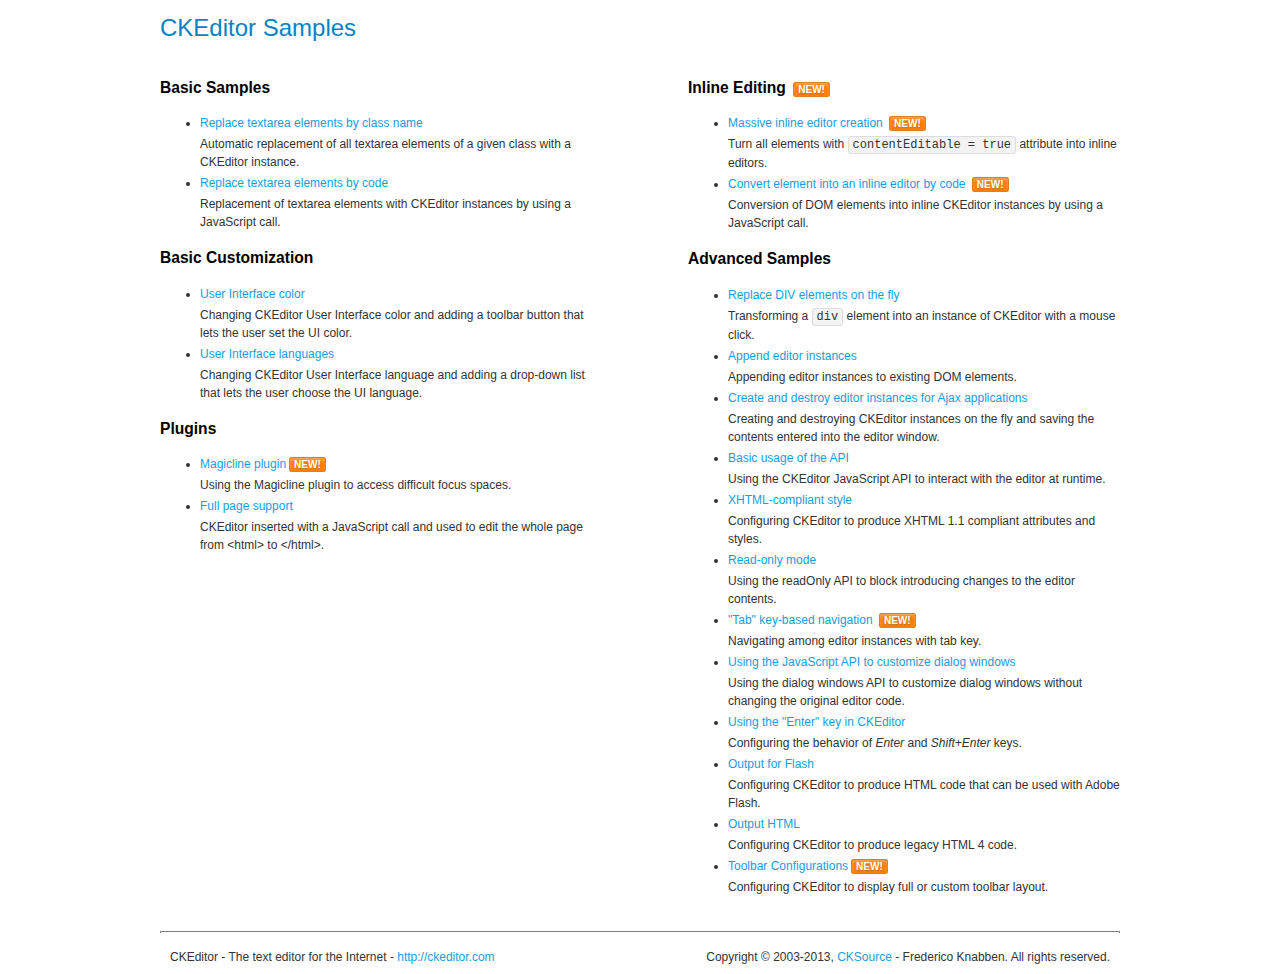
<file: demo/assets/ckeditor/samples/index.html>
<!DOCTYPE html>
<!--
Copyright (c) 2003-2013, CKSource - Frederico Knabben. All rights reserved.
For licensing, see LICENSE.html or http://ckeditor.com/license
-->
<html>
<head>
	<title>CKEditor Samples</title>
	<meta charset="utf-8">
	<link rel="stylesheet" href="sample.css">
</head>
<body>
	<h1 class="samples">
		CKEditor Samples
	</h1>
	<div class="twoColumns">
		<div class="twoColumnsLeft">
			<h2 class="samples">
				Basic Samples
			</h2>
			<dl class="samples">
				<dt><a class="samples" href="replacebyclass.html">Replace textarea elements by class name</a></dt>
				<dd>Automatic replacement of all textarea elements of a given class with a CKEditor instance.</dd>

				<dt><a class="samples" href="replacebycode.html">Replace textarea elements by code</a></dt>
				<dd>Replacement of textarea elements with CKEditor instances by using a JavaScript call.</dd>
			</dl>

			<h2 class="samples">
				Basic Customization
			</h2>
			<dl class="samples">
				<dt><a class="samples" href="uicolor.html">User Interface color</a></dt>
				<dd>Changing CKEditor User Interface color and adding a toolbar button that lets the user set the UI color.</dd>

				<dt><a class="samples" href="uilanguages.html">User Interface languages</a></dt>
				<dd>Changing CKEditor User Interface language and adding a drop-down list that lets the user choose the UI language.</dd>
			</dl>


			<h2 class="samples">Plugins</h2>
<dl class="samples">
<dt><a class="samples" href="plugins/magicline/magicline.html">Magicline plugin</a><span class="new">New!</span></dt>
<dd>Using the Magicline plugin to access difficult focus spaces.</dd>

<dt><a class="samples" href="plugins/wysiwygarea/fullpage.html">Full page support</a></dt>
<dd>CKEditor inserted with a JavaScript call and used to edit the whole page from &lt;html&gt; to &lt;/html&gt;.</dd>
</dl>
		</div>
		<div class="twoColumnsRight">
			<h2 class="samples">
				Inline Editing <span class="new">New!</span>
			</h2>
			<dl class="samples">
				<dt><a class="samples" href="inlineall.html">Massive inline editor creation</a> <span class="new">New!</span></dt>
				<dd>Turn all elements with <code>contentEditable = true</code> attribute into inline editors.</dd>

				<dt><a class="samples" href="inlinebycode.html">Convert element into an inline editor by code</a> <span class="new">New!</span></dt>
				<dd>Conversion of DOM elements into inline CKEditor instances by using a JavaScript call.</dd>

				
			</dl>

			<h2 class="samples">
				Advanced Samples
			</h2>
			<dl class="samples">
				<dt><a class="samples" href="divreplace.html">Replace DIV elements on the fly</a></dt>
				<dd>Transforming a <code>div</code> element into an instance of CKEditor with a mouse click.</dd>

				<dt><a class="samples" href="appendto.html">Append editor instances</a></dt>
				<dd>Appending editor instances to existing DOM elements.</dd>

				<dt><a class="samples" href="ajax.html">Create and destroy editor instances for Ajax applications</a></dt>
				<dd>Creating and destroying CKEditor instances on the fly and saving the contents entered into the editor window.</dd>

				<dt><a class="samples" href="api.html">Basic usage of the API</a></dt>
				<dd>Using the CKEditor JavaScript API to interact with the editor at runtime.</dd>

				<dt><a class="samples" href="xhtmlstyle.html">XHTML-compliant style</a></dt>
				<dd>Configuring CKEditor to produce XHTML 1.1 compliant attributes and styles.</dd>

				<dt><a class="samples" href="readonly.html">Read-only mode</a></dt>
				<dd>Using the readOnly API to block introducing changes to the editor contents.</dd>

				<dt><a class="samples" href="tabindex.html">"Tab" key-based navigation</a> <span class="new">New!</span></dt>
				<dd>Navigating among editor instances with tab key.</dd>


				
<dt><a class="samples" href="plugins/dialog/dialog.html">Using the JavaScript API to customize dialog windows</a></dt>
<dd>Using the dialog windows API to customize dialog windows without changing the original editor code.</dd>

<dt><a class="samples" href="plugins/enterkey/enterkey.html">Using the &quot;Enter&quot; key in CKEditor</a></dt>
<dd>Configuring the behavior of <em>Enter</em> and <em>Shift+Enter</em> keys.</dd>

<dt><a class="samples" href="plugins/htmlwriter/outputforflash.html">Output for Flash</a></dt>
<dd>Configuring CKEditor to produce HTML code that can be used with Adobe Flash.</dd>

<dt><a class="samples" href="plugins/htmlwriter/outputhtml.html">Output HTML</a></dt>
<dd>Configuring CKEditor to produce legacy HTML 4 code.</dd>

<dt><a class="samples" href="plugins/toolbar/toolbar.html">Toolbar Configurations</a><span class="new">New!</span></dt>
<dd>Configuring CKEditor to display full or custom toolbar layout.</dd>

			</dl>
		</div>
	</div>
	<div id="footer">
		<hr>
		<p>
			CKEditor - The text editor for the Internet - <a class="samples" href="http://ckeditor.com/">http://ckeditor.com</a>
		</p>
		<p id="copy">
			Copyright &copy; 2003-2013, <a class="samples" href="http://cksource.com/">CKSource</a> - Frederico Knabben. All rights reserved.
		</p>
	</div>
</body>
</html>
</file>
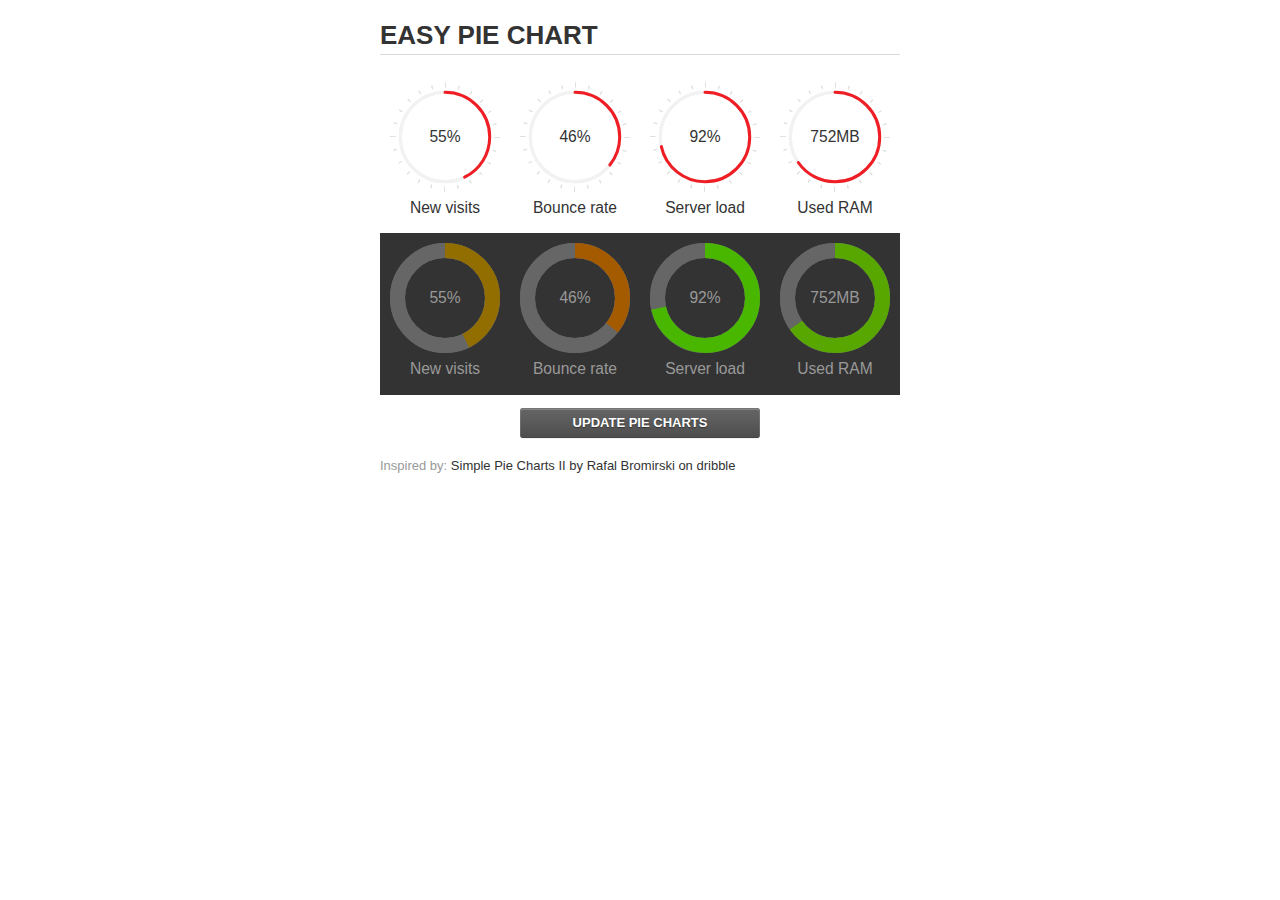
<file: demo/assets/jquery-easy-pie-chart/examples/index.html>
<!doctype html>
<html>
    <head>
        <meta charset="utf-8">
        <title>Easy Pie Chart</title>
        <script type="text/javascript" src="https://ajax.googleapis.com/ajax/libs/jquery/1.7.2/jquery.min.js"></script>
        <script type="text/javascript" src="http://html5shiv.googlecode.com/svn/trunk/html5.js"></script>
        <script type="text/javascript" src="excanvas.js"></script>
        <script type="text/javascript" src="../jquery.easy-pie-chart.js"></script>

        <link rel="stylesheet" type="text/css" href="style.css" media="screen">
        <link rel="stylesheet" type="text/css" href="../jquery.easy-pie-chart.css" media="screen">

        <meta name="viewport" content="width=device-width, initial-scale=1.0">

        <script type="text/javascript">
            var initPieChart = function() {
                $('.percentage').easyPieChart({
                    animate: 1000
                });
                $('.percentage-light').easyPieChart({
                    barColor: function(percent) {
                        percent /= 100;
                        return "rgb(" + Math.round(255 * (1-percent)) + ", " + Math.round(255 * percent) + ", 0)";
                    },
                    trackColor: '#666',
                    scaleColor: false,
                    lineCap: 'butt',
                    lineWidth: 15,
                    animate: 1000
                });

                $('.updateEasyPieChart').on('click', function(e) {
                  e.preventDefault();
                  $('.percentage, .percentage-light').each(function() {
                    var newValue = Math.round(100*Math.random());
                    $(this).data('easyPieChart').update(newValue);
                    $('span', this).text(newValue);
                  });
                });
            };
        </script>
    </head>
    <body onload="initPieChart();">
        <div class="container">
            <h1>EASY PIE CHART</h1>
            <div class="chart">
                <div class="percentage success" data-percent="55"><span>55</span>%</div>
                <div class="label">New visits</div>
            </div>
            <div class="chart">
                <div class="percentage" data-percent="46"><span>46</span>%</div>
                <div class="label">Bounce rate</div>
            </div>
            <div class="chart">
                <div class="percentage" data-percent="92"><span>92</span>%</div>
                <div class="label">Server load</div>
            </div>
            <div class="chart">
                <div class="percentage" data-percent="84"><span>752</span>MB</div>
                <div class="label">Used RAM</div>
            </div>
            <div style="clear:both;"></div>
            <div class="dark">
                <div class="chart">
                    <div id="sparkline_bar" class="percentage-light" data-percent="55"><span>55</span>%</div>
                    <div class="label">New visits</div>
                </div>
                <div class="chart">
                    <div id="sparkline_bar" class="percentage-light" data-percent="46"><span>46</span>%</div>
                    <div class="label">Bounce rate</div>
                </div>
                <div class="chart">
                    <div class="percentage-light" data-percent="92"><span>92</span>%</div>
                    <div class="label">Server load</div>
                </div>
                <div class="chart">
                    <div class="percentage-light" data-percent="84"><span>752</span>MB</div>
                    <div class="label">Used RAM</div>
                </div>
                <div style="clear:both;"></div>
            </div>

            <p><a href="#" class="button updateEasyPieChart">Update pie charts</a></p>

            <p class="credits">Inspired by: <a href="http://drbl.in/ezuc" target="_blank">Simple Pie Charts II by Rafal Bromirski on dribble</a></p>
        </div>
    </body>
</html>
</file>
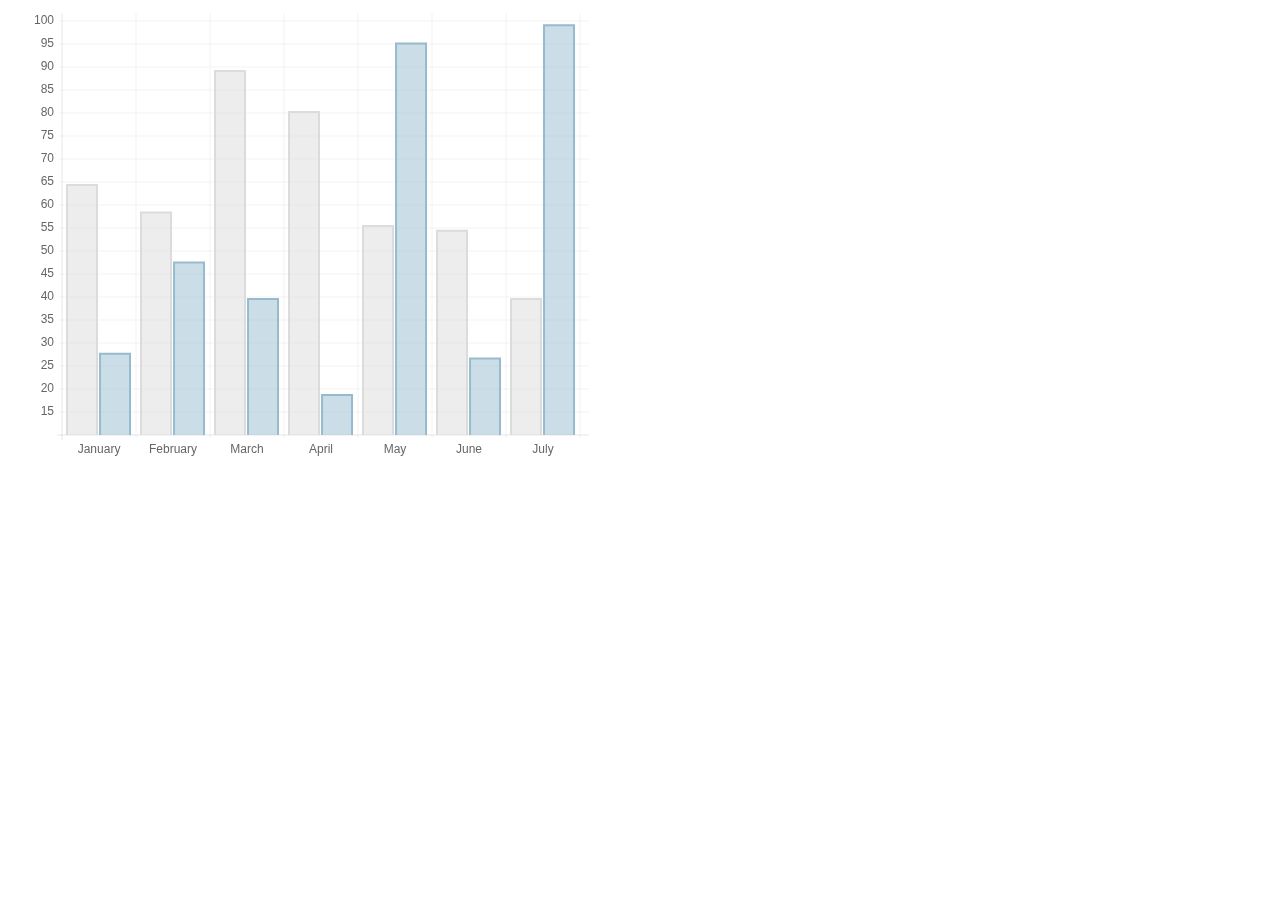
<file: demo/assets/chart-master/samples/bar.html>
<!doctype html>
<html>
	<head>
		<title>Bar Chart</title>
		<script src="../Chart.js"></script>
		<meta name = "viewport" content = "initial-scale = 1, user-scalable = no">
		<style>
			canvas{
			}
		</style>
	</head>
	<body>
		<canvas id="canvas" height="450" width="600"></canvas>


	<script>

		var barChartData = {
			labels : ["January","February","March","April","May","June","July"],
			datasets : [
				{
					fillColor : "rgba(220,220,220,0.5)",
					strokeColor : "rgba(220,220,220,1)",
					data : [65,59,90,81,56,55,40]
				},
				{
					fillColor : "rgba(151,187,205,0.5)",
					strokeColor : "rgba(151,187,205,1)",
					data : [28,48,40,19,96,27,100]
				}
			]
			
		}

	var myLine = new Chart(document.getElementById("canvas").getContext("2d")).Bar(barChartData);
	
	</script>
	</body>
</html>
</file>
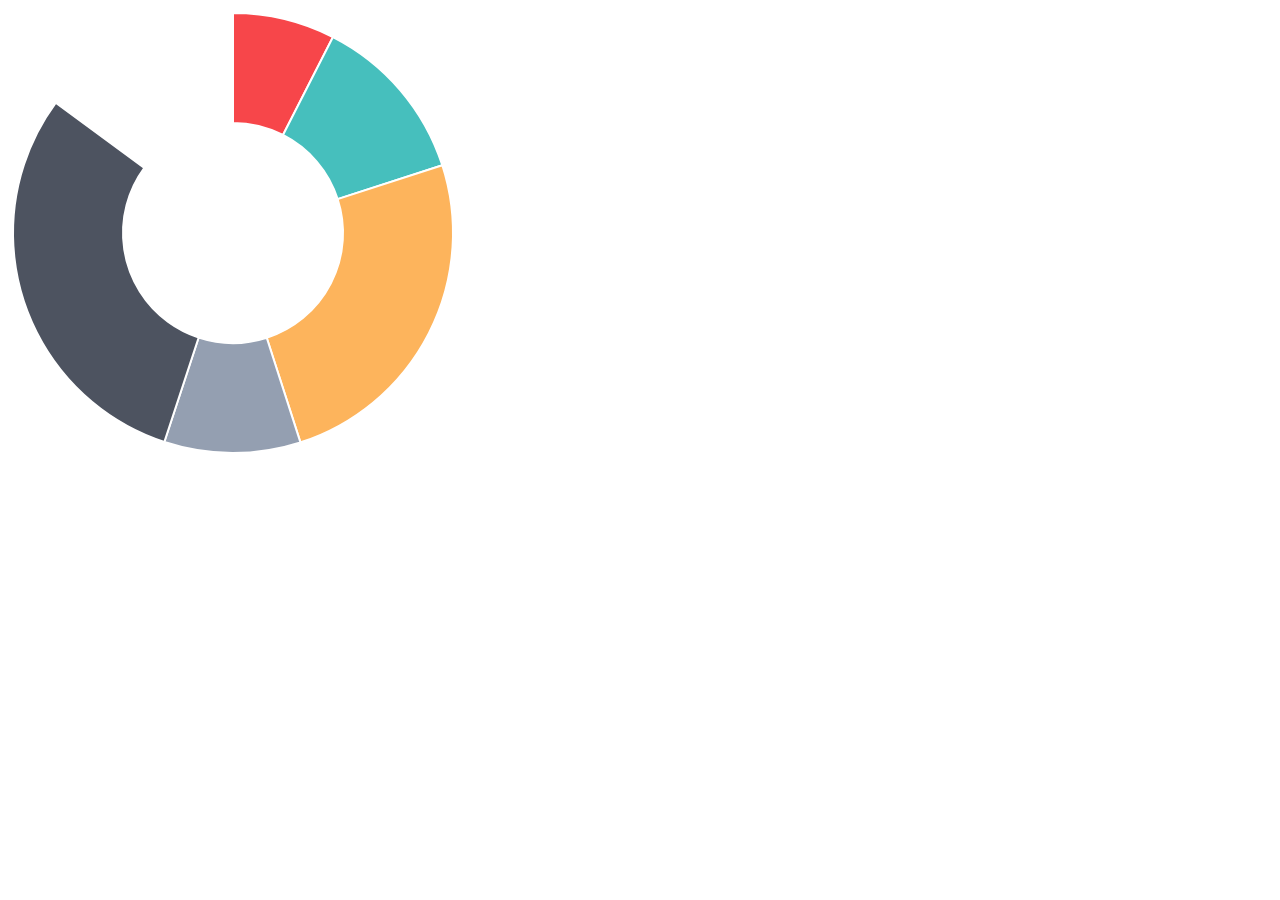
<file: demo/assets/chart-master/samples/doughnut.html>
<!doctype html>
<html>
	<head>
		<title>Doughnut Chart</title>
		<script src="../Chart.js"></script>
		<meta name = "viewport" content = "initial-scale = 1, user-scalable = no">
		<style>
			canvas{
			}
		</style>
	</head>
	<body>
		<canvas id="canvas" height="450" width="450"></canvas>


	<script>

		var doughnutData = [
				{
					value: 30,
					color:"#F7464A"
				},
				{
					value : 50,
					color : "#46BFBD"
				},
				{
					value : 100,
					color : "#FDB45C"
				},
				{
					value : 40,
					color : "#949FB1"
				},
				{
					value : 120,
					color : "#4D5360"
				}
			
			];

	var myDoughnut = new Chart(document.getElementById("canvas").getContext("2d")).Doughnut(doughnutData);
	
	</script>
	</body>
</html>
</file>
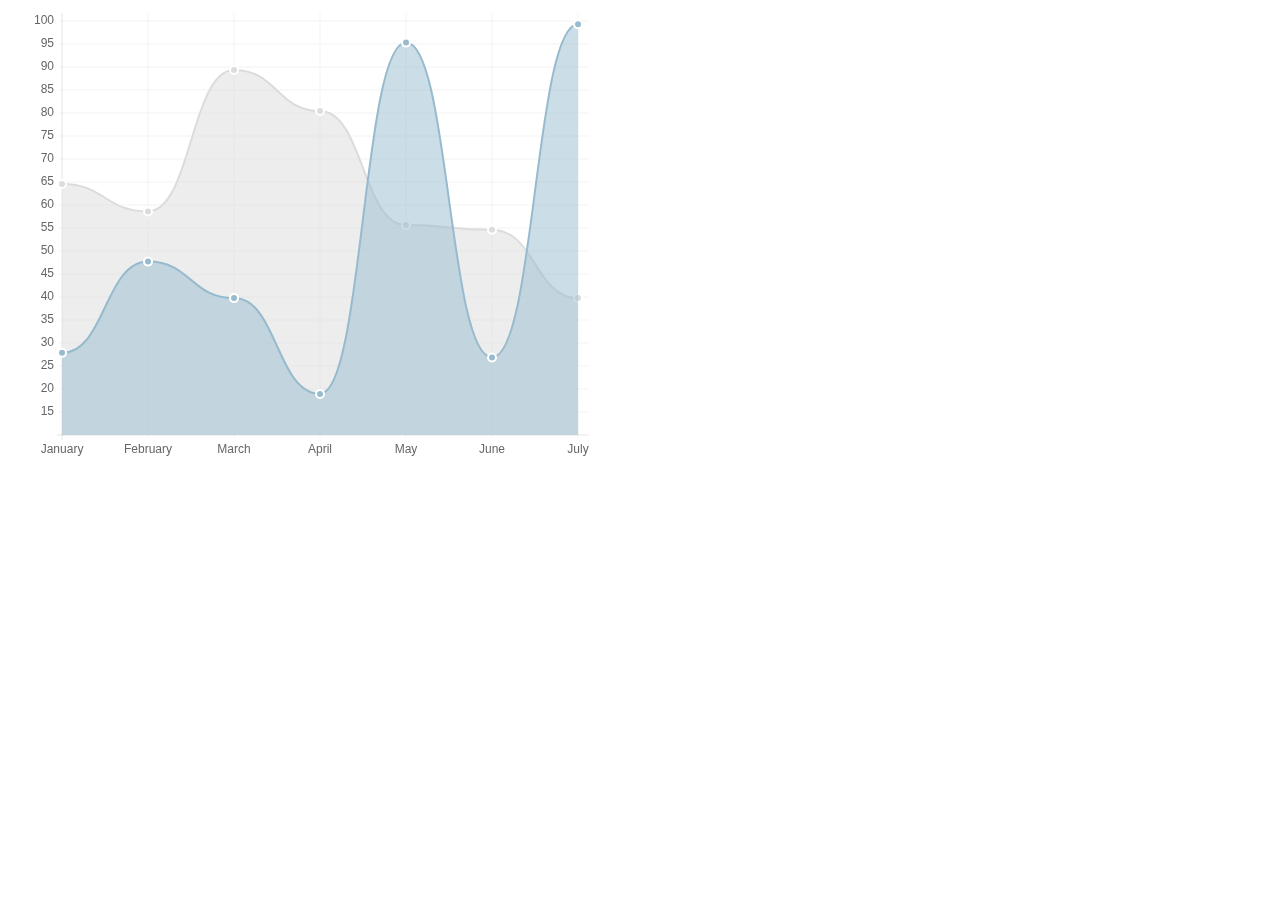
<file: demo/assets/chart-master/samples/line.html>
<!doctype html>
<html>
	<head>
		<title>Line Chart</title>
		<script src="../Chart.js"></script>
		<meta name = "viewport" content = "initial-scale = 1, user-scalable = no">
		<style>
			canvas{
			}
		</style>
	</head>
	<body>
		<canvas id="canvas" height="450" width="600"></canvas>


	<script>

		var lineChartData = {
			labels : ["January","February","March","April","May","June","July"],
			datasets : [
				{
					fillColor : "rgba(220,220,220,0.5)",
					strokeColor : "rgba(220,220,220,1)",
					pointColor : "rgba(220,220,220,1)",
					pointStrokeColor : "#fff",
					data : [65,59,90,81,56,55,40]
				},
				{
					fillColor : "rgba(151,187,205,0.5)",
					strokeColor : "rgba(151,187,205,1)",
					pointColor : "rgba(151,187,205,1)",
					pointStrokeColor : "#fff",
					data : [28,48,40,19,96,27,100]
				}
			]
			
		}

	var myLine = new Chart(document.getElementById("canvas").getContext("2d")).Line(lineChartData);
	
	</script>
	</body>
</html>
</file>
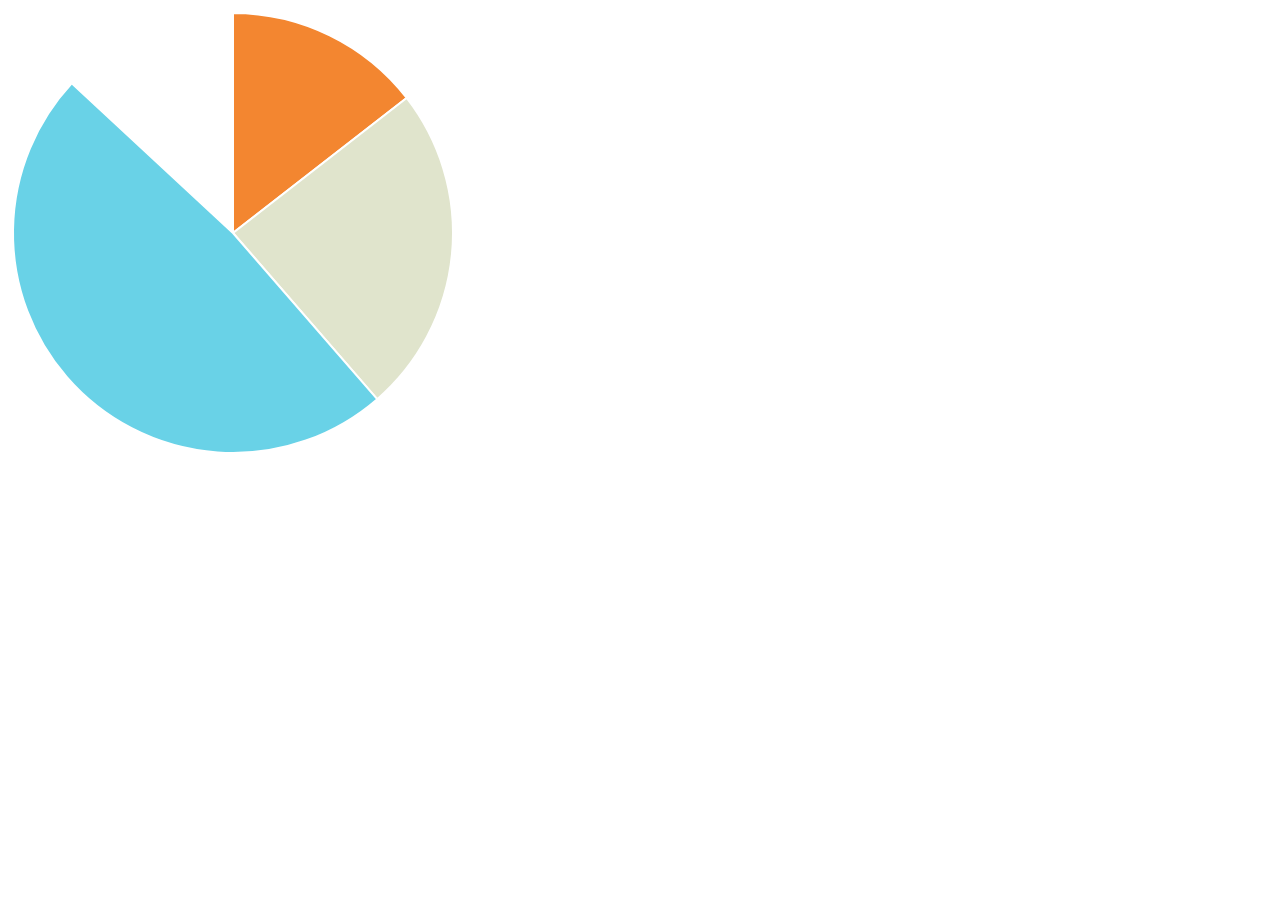
<file: demo/assets/chart-master/samples/pie.html>
<!doctype html>
<html>
	<head>
		<title>Radar Chart</title>
		<script src="../Chart.js"></script>
		<meta name = "viewport" content = "initial-scale = 1, user-scalable = no">
		<style>
			canvas{
			}
		</style>
	</head>
	<body>
		<canvas id="canvas" height="450" width="450"></canvas>


	<script>

		var pieData = [
				{
					value: 30,
					color:"#F38630"
				},
				{
					value : 50,
					color : "#E0E4CC"
				},
				{
					value : 100,
					color : "#69D2E7"
				}
			
			];

	var myPie = new Chart(document.getElementById("canvas").getContext("2d")).Pie(pieData);
	
	</script>
	</body>
</html>
</file>
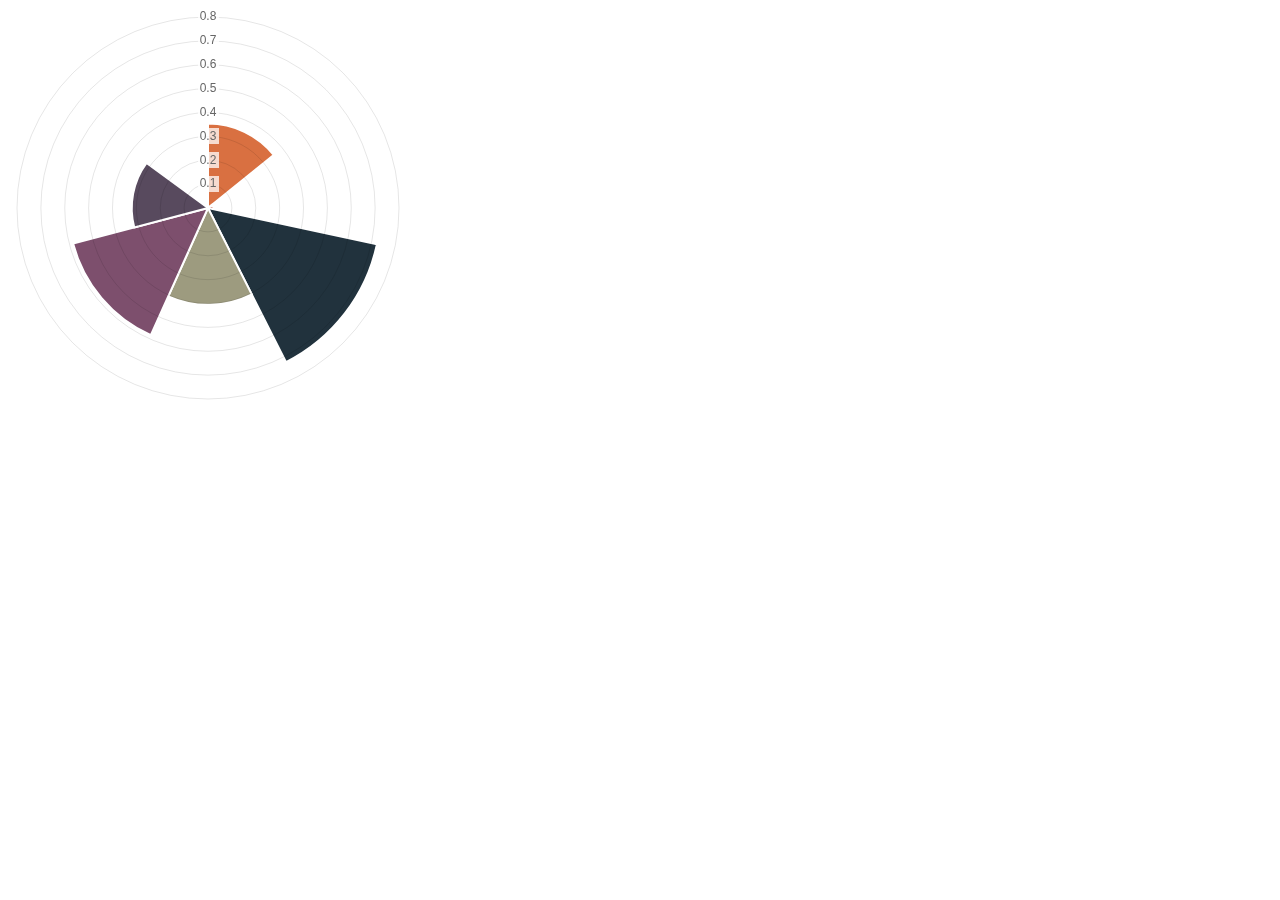
<file: demo/assets/chart-master/samples/polarArea.html>
<!doctype html>
<html>
	<head>
		<title>Polar Area Chart</title>
		<script src="../Chart.js"></script>
		<meta name = "viewport" content = "initial-scale = 1, user-scalable = no">
		<style>
		</style>
	</head>
	<body>
		<canvas id="canvas" height="400" width="400"></canvas>


	<script>
	var chartData = [
			{
				value : Math.random(),
				color: "#D97041"
			},
			{
				value : Math.random(),
				color: "#C7604C"
			},
			{
				value : Math.random(),
				color: "#21323D"
			},
			{
				value : Math.random(),
				color: "#9D9B7F"
			},
			{
				value : Math.random(),
				color: "#7D4F6D"
			},
			{
				value : Math.random(),
				color: "#584A5E"
			}
		];
	var myPolarArea = new Chart(document.getElementById("canvas").getContext("2d")).PolarArea(chartData);
	</script>
	</body>
</html>
</file>
<file: demo/assets/ckeditor/samples/sample.css>
/*
Copyright (c) 2003-2013, CKSource - Frederico Knabben. All rights reserved.
For licensing, see LICENSE.html or http://ckeditor.com/license
*/

html, body, h1, h2, h3, h4, h5, h6, div, span, blockquote, p, address, form, fieldset, img, ul, ol, dl, dt, dd, li, hr, table, td, th, strong, em, sup, sub, dfn, ins, del, q, cite, var, samp, code, kbd, tt, pre
{
	line-height: 1.5em;
}

body
{
	padding: 10px 30px;
}

input, textarea, select, option, optgroup, button, td, th
{
	font-size: 100%;
}

pre, code, kbd, samp, tt
{
	font-family: monospace,monospace;
	font-size: 1em;
}

body {
    width: 960px;
    margin: 0 auto;
}

code
{
	background: #f3f3f3;
	border: 1px solid #ddd;
	padding: 1px 4px;

	-moz-border-radius: 3px;
	-webkit-border-radius: 3px;
	border-radius: 3px;
}

.new
{
	background: #FF7E00;
	border: 1px solid #DA8028;
	color: #fff;
	font-size: 10px;
	font-weight: bold;
	padding: 1px 4px;
	text-shadow: 0 1px 0 #C97626;
	text-transform: uppercase;
	margin: 0 0 0 3px;

	-moz-border-radius: 3px;
	-webkit-border-radius: 3px;
	border-radius: 3px;

	-moz-box-shadow: 0 2px 3px 0 #FFA54E inset;
	-webkit-box-shadow: 0 2px 3px 0 #FFA54E inset;
	box-shadow: 0 2px 3px 0 #FFA54E inset;
}

h1.samples
{
	color: #0782C1;
	font-size: 200%;
	font-weight: normal;
	margin: 0;
	padding: 0;
}

h1.samples a
{
	color: #0782C1;
	text-decoration: none;
	border-bottom: 1px dotted #0782C1;
}

.samples a:hover
{
	border-bottom: 1px dotted #0782C1;
}

h2.samples
{
	color: #000000;
	font-size: 130%;
	margin: 15px 0 0 0;
	padding: 0;
}

p, blockquote, address, form, pre, dl, h1.samples, h2.samples
{
	margin-bottom: 15px;
}

ul.samples
{
	margin-bottom: 15px;
}

.clear
{
	clear: both;
}

fieldset
{
	margin: 0;
	padding: 10px;
}

body, input, textarea
{
	color: #333333;
	font-family: Arial, Helvetica, sans-serif;
}

body
{
	font-size: 75%;
}

a.samples
{
	color: #189DE1;
	text-decoration: none;
}

form
{
	margin: 0;
	padding: 0;
}

pre.samples
{
	background-color: #F7F7F7;
	border: 1px solid #D7D7D7;
	overflow: auto;
	padding: 0.25em;
	white-space: pre-wrap; /* CSS 2.1 */
	word-wrap: break-word; /* IE7 */
	-moz-tab-size: 4;
	-o-tab-size: 4;
	-webkit-tab-size: 4;
	tab-size: 4;
}

#footer
{
	clear: both;
	padding-top: 10px;
}

#footer hr
{
	margin: 10px 0 15px 0;
	height: 1px;
	border: solid 1px gray;
	border-bottom: none;
}

#footer p
{
	margin: 0 10px 10px 10px;
	float: left;
}

#footer #copy
{
	float: right;
}

#outputSample
{
	width: 100%;
	table-layout: fixed;
}

#outputSample thead th
{
	color: #dddddd;
	background-color: #999999;
	padding: 4px;
	white-space: nowrap;
}

#outputSample tbody th
{
	vertical-align: top;
	text-align: left;
}

#outputSample pre
{
	margin: 0;
	padding: 0;
}

.description
{
	border: 1px dotted #B7B7B7;
	margin-bottom: 10px;
	padding: 10px 10px 0;
	overflow: hidden;
}

label
{
	display: block;
	margin-bottom: 6px;
}

/**
 *	CKEditor editables are automatically set with the "cke_editable" class
 *	plus cke_editable_(inline|themed) depending on the editor type.
 */

/* Style a bit the inline editables. */
.cke_editable.cke_editable_inline
{
	cursor: pointer;
}

/* Once an editable element gets focused, the "cke_focus" class is
   added to it, so we can style it differently. */
.cke_editable.cke_editable_inline.cke_focus
{
	box-shadow: inset 0px 0px 20px 3px #ddd, inset 0 0 1px #000;
	outline: none;
	background: #eee;
	cursor: text;
}

/* Avoid pre-formatted overflows inline editable. */
.cke_editable_inline pre
{
	white-space: pre-wrap;
	word-wrap: break-word;
}

/**
 *	Samples index styles.
 */

.twoColumns,
.twoColumnsLeft,
.twoColumnsRight
{
	overflow: hidden;
}

.twoColumnsLeft,
.twoColumnsRight
{
	width: 45%;
}

.twoColumnsLeft
{
	float: left;
}

.twoColumnsRight
{
	float: right;
}

dl.samples
{
	padding: 0 0 0 40px;
}
dl.samples > dt
{
	display: list-item;
	list-style-type: disc;
	list-style-position: outside;
	margin: 0 0 3px;
}
dl.samples > dd
{
	margin: 0 0 3px;
}
.warning
{
    color: #ff0000;
	background-color: #FFCCBA;
    border: 2px dotted #ff0000;
	padding: 15px 10px;
	margin: 10px 0;
}

/* Used on inline samples */

blockquote
{
	font-style: italic;
	font-family: Georgia, Times, "Times New Roman", serif;
	padding: 2px 0;
	border-style: solid;
	border-color: #ccc;
	border-width: 0;
}

.cke_contents_ltr blockquote
{
	padding-left: 20px;
	padding-right: 8px;
	border-left-width: 5px;
}

.cke_contents_rtl blockquote
{
	padding-left: 8px;
	padding-right: 20px;
	border-right-width: 5px;
}

img.right {
    border: 1px solid #ccc;
    float: right;
    margin-left: 15px;
    padding: 5px;
}

img.left {
    border: 1px solid #ccc;
    float: left;
    margin-right: 15px;
    padding: 5px;
}
</file>
<file: demo/assets/jquery-easy-pie-chart/examples/style.css>
body {
    font: 13px/1.4 'Helvetica Neue', 'Helvetica','Arial', sans-serif;
    color: #333;
}

.container {
    width: 520px;
    margin: auto;
}

h1 {
    border-bottom: 1px solid #d9d9d9;
}

a {
    color: #be2221;
    text-decoration: none;
}

.chart {
    float: left;
    margin: 10px;
}

.percentage,
.label {
    text-align: center;
    color: #333;
    font-weight: 100;
    font-size: 1.2em;
    margin-bottom: 0.3em;
}

.credits {
    padding-top: 0.5em;
    clear: both;
    color: #999;
}

.credits a {
    color: #333;
}

.dark {
    background: #333;
}

.dark .percentage-light,
.dark .label {
    text-align: center;
    color: #999;
    font-weight: 100;
    font-size: 1.2em;
    margin-bottom: 0.3em;
}


.button {
  -webkit-box-shadow: inset 0 0 1px #000, inset 0 1px 0 1px rgba(255,255,255,0.2), 0 1px 1px -1px rgba(0, 0, 0, .5);
  -moz-box-shadow: inset 0 0 1px #000, inset 0 1px 0 1px rgba(255,255,255,0.2), 0 1px 1px -1px rgba(0, 0, 0, .5);
  box-shadow: inset 0 0 1px #000, inset 0 1px 0 1px rgba(255,255,255,0.2), 0 1px 1px -1px rgba(0, 0, 0, .5);
  -webkit-border-radius: 3px;
  -moz-border-radius: 3px;
  border-radius: 3px;
  padding: 6px 20px;
  font-weight: bold;
  text-transform: uppercase;
  display: block;
  margin: auto;
  max-width: 200px;
  text-align: center;
  background-color: #5c5c5c;
  background-image: -moz-linear-gradient(top, #666666, #4d4d4d);
  background-image: -ms-linear-gradient(top, #666666, #4d4d4d);
  background-image: -webkit-gradient(linear, 0 0, 0 100%, from(#666666), to(#4d4d4d));
  background-image: -webkit-linear-gradient(top, #666666, #4d4d4d);
  background-image: -o-linear-gradient(top, #666666, #4d4d4d);
  background-image: linear-gradient(top, #666666, #4d4d4d);
  background-repeat: repeat-x;
  filter: progid:DXImageTransform.Microsoft.gradient(startColorstr='#666666', endColorstr='#4d4d4d', GradientType=0);
  color: #ffffff;
  text-shadow: 0 1px 1px #333333;
}
.button:hover {
  color: #ffffff;
  text-decoration: none;
  background-color: #616161;
  background-image: -moz-linear-gradient(top, #6b6b6b, #525252);
  background-image: -ms-linear-gradient(top, #6b6b6b, #525252);
  background-image: -webkit-gradient(linear, 0 0, 0 100%, from(#6b6b6b), to(#525252));
  background-image: -webkit-linear-gradient(top, #6b6b6b, #525252);
  background-image: -o-linear-gradient(top, #6b6b6b, #525252);
  background-image: linear-gradient(top, #6b6b6b, #525252);
  background-repeat: repeat-x;
  filter: progid:DXImageTransform.Microsoft.gradient(startColorstr='#6b6b6b', endColorstr='#525252', GradientType=0);
}
.button:active {
  background-color: #575757;
  background-image: -moz-linear-gradient(top, #616161, #474747);
  background-image: -ms-linear-gradient(top, #616161, #474747);
  background-image: -webkit-gradient(linear, 0 0, 0 100%, from(#616161), to(#474747));
  background-image: -webkit-linear-gradient(top, #616161, #474747);
  background-image: -o-linear-gradient(top, #616161, #474747);
  background-image: linear-gradient(top, #616161, #474747);
  background-repeat: repeat-x;
  filter: progid:DXImageTransform.Microsoft.gradient(startColorstr='#616161', endColorstr='#474747', GradientType=0);
  -webkit-transform: translate(0, 1px);
  -moz-transform: translate(0, 1px);
  -ms-transform: translate(0, 1px);
  -o-transform: translate(0, 1px);
  transform: translate(0, 1px);
}
.button:disabled {
  background-color: #dddddd;
  background-image: -moz-linear-gradient(top, #e7e7e7, #cdcdcd);
  background-image: -ms-linear-gradient(top, #e7e7e7, #cdcdcd);
  background-image: -webkit-gradient(linear, 0 0, 0 100%, from(#e7e7e7), to(#cdcdcd));
  background-image: -webkit-linear-gradient(top, #e7e7e7, #cdcdcd);
  background-image: -o-linear-gradient(top, #e7e7e7, #cdcdcd);
  background-image: linear-gradient(top, #e7e7e7, #cdcdcd);
  background-repeat: repeat-x;
  filter: progid:DXImageTransform.Microsoft.gradient(startColorstr='#e7e7e7', endColorstr='#cdcdcd', GradientType=0);
  color: #939393;
  text-shadow: 0 1px 1px #fff;
}

@media screen and (max-device-width: 480px) {
  .container{
    width: 100%;
  }
}
</file>
